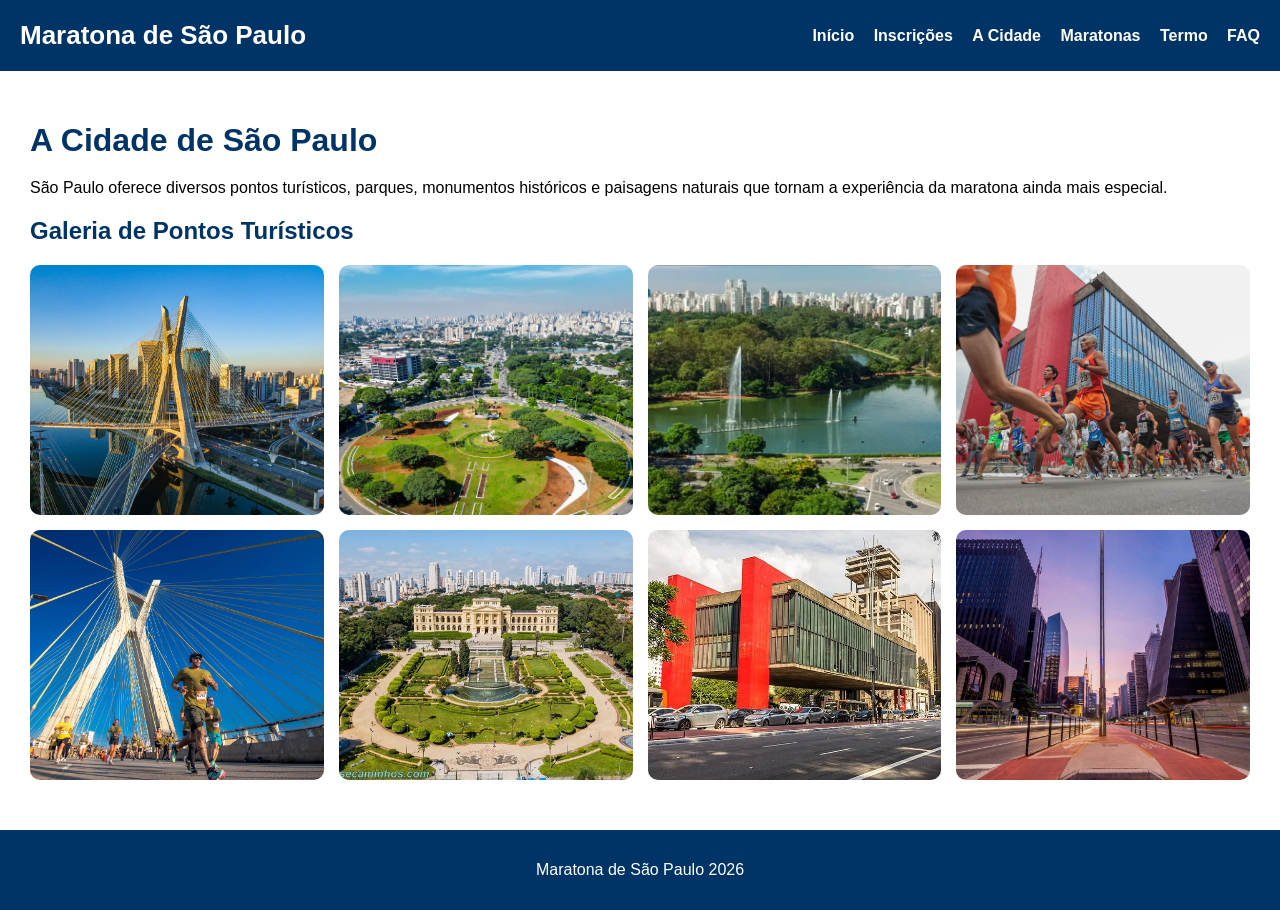
<file: cidade.html>
<!DOCTYPE html>
<html lang="pt-BR">

<head>
    <meta charset="UTF-8">
    <meta name="viewport" content="width=device-width, initial-scale=1.0">
    <title>A Cidade</title>

    <link rel="stylesheet" href="css/style.css">
</head>

<body>

<header>
    <div class="logo">Maratona de São Paulo</div>

    <nav>
        <a href="index.html">Início</a>
        <a href="inscricoes.html">Inscrições</a>
        <a href="cidade.html">A Cidade</a>
        <a href="maratonas.html">Maratonas</a>
        <a href="termo.html">Termo</a>
        <a href="faq.html">FAQ</a>
    </nav>
</header>

<main>

    <h1>A Cidade de São Paulo</h1>

    <p>
        São Paulo oferece diversos pontos turísticos,
        parques, monumentos históricos e paisagens naturais
        que tornam a experiência da maratona ainda mais especial.
    </p>

    <h2>Galeria de Pontos Turísticos</h2>

    <div class="galeria">

        <img class="foto" src="images/sao-paulo-1.jpg">
        <img class="foto" src="images/sao-paulo-2.jpg">
        <img class="foto" src="images/sao-paulo-3.jpg">
        <img class="foto" src="images/sao-paulo-4.jpg">
        <img class="foto" src="images/sao-paulo-5.jpg">
        <img class="foto" src="images/sao-paulo-6.jpg">
        <img class="foto" src="images/sao-paulo-7.jpg">
        <img class="foto" src="images/sao-paulo-8.jpg">

    </div>

    <div id="modal">
        <img id="imagemGrande">
    </div>

</main>

<footer>
    <p>Maratona de São Paulo 2026</p>
</footer>

<script>
const fotos = document.querySelectorAll(".foto");

const modal = document.getElementById("modal");

const imagemGrande = document.getElementById("imagemGrande");

fotos.forEach(foto => {

    foto.addEventListener("click", () => {

        modal.style.display = "flex";

        imagemGrande.src = foto.src;

    });

});

modal.onclick = () => {

    modal.style.display = "none";

};
</script>

</body>

</html>
</file>
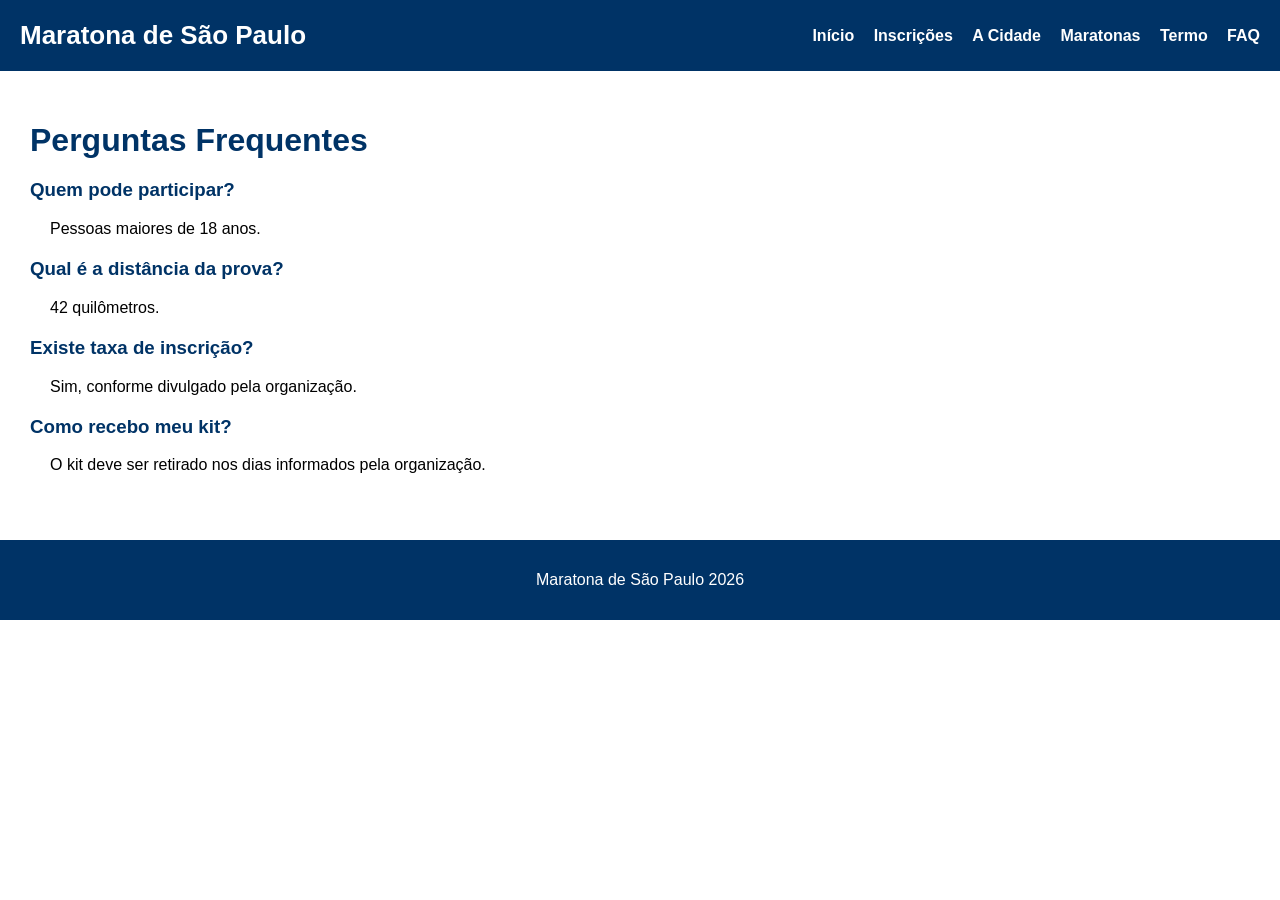
<file: faq.html>
<!DOCTYPE html>
<html lang="pt-BR">
<head>
    <meta charset="UTF-8">
    <meta name="viewport" content="width=device-width, initial-scale=1.0">
    <title>FAQ</title>

    <link rel="stylesheet" href="css/style.css">
</head>
<body>

<header>
    <div class="logo">Maratona de São Paulo</div>

    <nav>
        <a href="index.html">Início</a>
        <a href="inscricoes.html">Inscrições</a>
        <a href="cidade.html">A Cidade</a>
        <a href="maratonas.html">Maratonas</a>
        <a href="termo.html">Termo</a>
        <a href="faq.html">FAQ</a>
    </nav>
</header>

<main>

<h1>Perguntas Frequentes</h1>

<h3 class="pergunta">
Quem pode participar?
</h3>

<p class="resposta">
Pessoas maiores de 18 anos.
</p>

<h3 class="pergunta">
Qual é a distância da prova?
</h3>

<p class="resposta">
42 quilômetros.
</p>

<h3 class="pergunta">
Existe taxa de inscrição?
</h3>

<p class="resposta">
Sim, conforme divulgado pela organização.
</p>

<h3 class="pergunta">
Como recebo meu kit?
</h3>

<p class="resposta">
O kit deve ser retirado nos dias informados pela organização.
</p>

</main>

<footer>
    <p>Maratona de São Paulo 2026</p>
</footer>

</body>
</html>
</file>
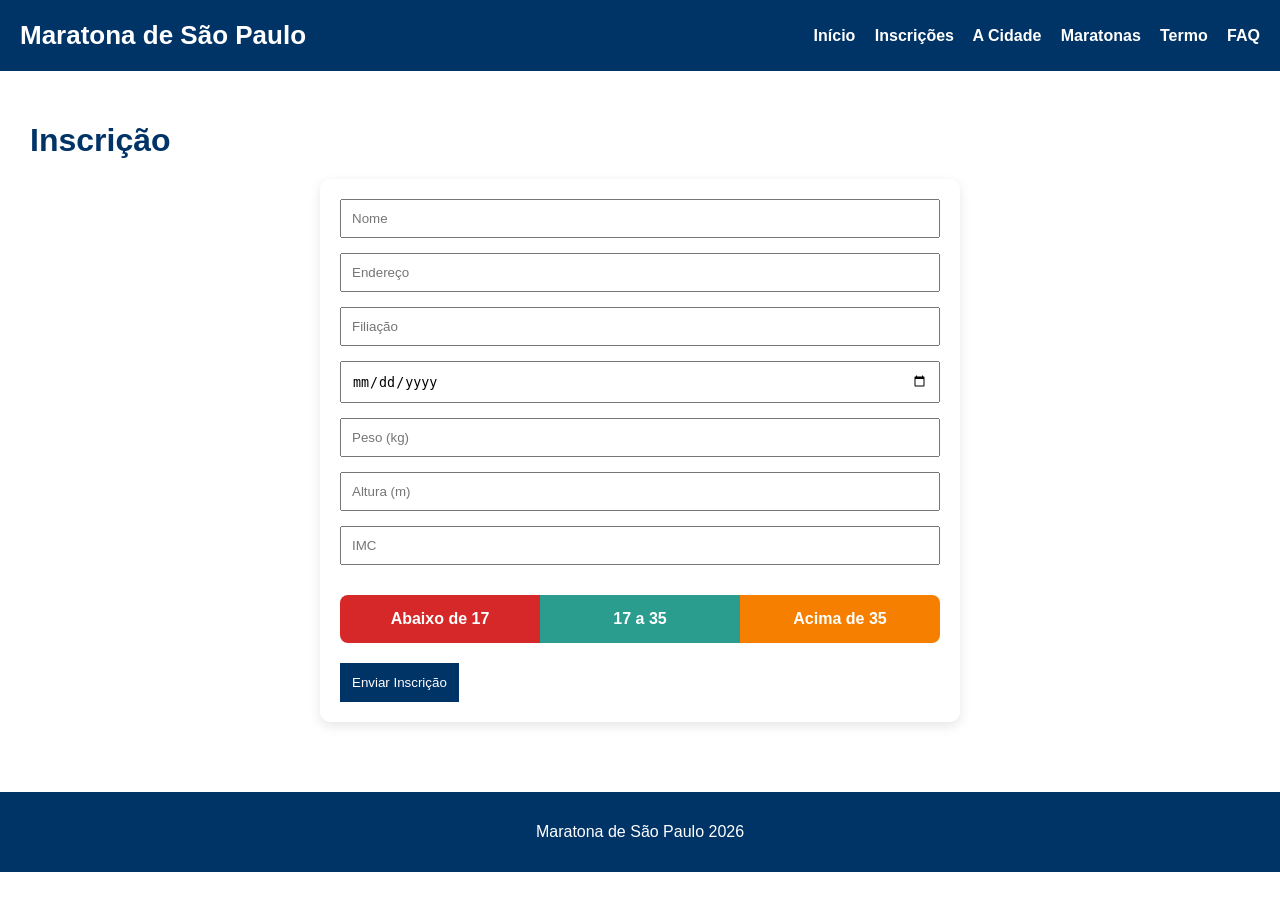
<file: inscricoes.html>
<!DOCTYPE html>
<html lang="pt-BR">
<head>
<meta charset="UTF-8">
<title>Inscrições</title>

</head>

<body>

<header>
<div class="logo">Maratona de São Paulo</div>

        <nav>
            <a href="index.html">Início</a>
            <a href="inscricoes.html">Inscrições</a>
            <a href="cidade.html">A Cidade</a>
            <a href="maratonas.html">Maratonas</a>
            <a href="termo.html">Termo</a>
            <a href="faq.html">FAQ</a>
        </nav>

<link rel="stylesheet" e href="css/style.css">
</header>

<main>

<h1>Inscrição</h1>

<form id="formInscricao">

<input type="text" id="nome" placeholder="Nome" required>

<input type="text" id="endereco" placeholder="Endereço" required>

<input type="text" id="filiacao" placeholder="Filiação" required>

<input type="date" id="nascimento" required>

<input type="number" id="peso" placeholder="Peso (kg)" required>

<input type="number" id="altura" placeholder="Altura (m)" step="0.01" required>

<input type="text" id="imc" placeholder="IMC" readonly>
<p id="status-imc"></p>

<div class="regua-imc">

    <div class="faixa baixo">
        Abaixo de 17
    </div>

    <div class="faixa ideal">
        17 a 35
    </div>

    <div class="faixa alto">
        Acima de 35
    </div>

</div>

<button type="submit">
Enviar Inscrição
</button>

</form>

</main>

<footer>
<p>Maratona de São Paulo 2026</p>
</footer>

<script>

const peso = document.getElementById("peso");
const altura = document.getElementById("altura");
const imcCampo = document.getElementById("imc");
const statusIMC = document.getElementById("status-imc");

function calcularIMC(){

    let valorPeso = parseFloat(peso.value);
    let valorAltura = parseFloat(altura.value);

    if(!valorPeso || !valorAltura){
        return;
    }

    let imc = valorPeso / (valorAltura * valorAltura);

    imcCampo.value = imc.toFixed(2);

    if(imc < 17){
        statusIMC.innerHTML = "IMC abaixo do permitido para a prova";
        statusIMC.style.color = "red";
    }
    else if(imc > 35){
        statusIMC.innerHTML = "IMC acima do permitido para a prova";
        statusIMC.style.color = "red";
    }
    else{
        statusIMC.innerHTML = "IMC apto para inscrição";
        statusIMC.style.color = "green";
    }
}

peso.addEventListener("input", calcularIMC);
altura.addEventListener("input", calcularIMC);

document.getElementById("formInscricao")
.addEventListener("submit", function(e){

    e.preventDefault();

    let imc =
        parseFloat(imcCampo.value);

    if(imc < 17 || imc > 35){

        alert("IMC fora da faixa permitida (17 a 35).");

        return;
    }

    alert("Inscrição realizada com sucesso!");

});

</script>
<script>

const fotos =
document.querySelectorAll(".foto");

const modal =
document.getElementById("modal");

const grande =
document.getElementById("imagemGrande");

fotos.forEach(foto=>{

foto.addEventListener("click",()=>{

modal.style.display="flex";

grande.src=foto.src;

});

});

modal.onclick=()=>{
modal.style.display="none";
};

</script>

</body>
</html>
</file>
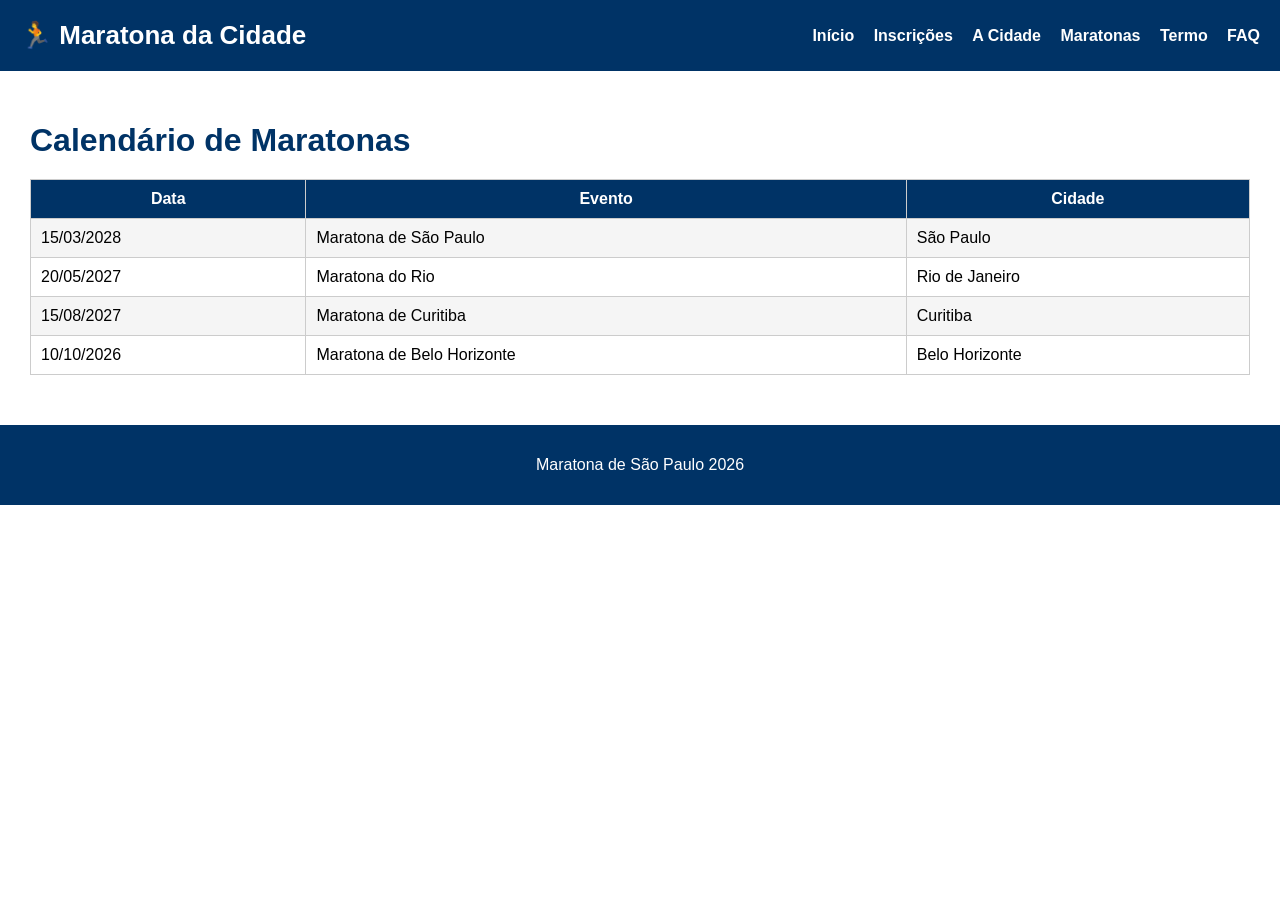
<file: maratonas.html>
<!DOCTYPE html>
<html lang="pt-BR">
<head>
    <meta charset="UTF-8">
    <meta name="viewport" content="width=device-width, initial-scale=1.0">
    <title>Próximas Maratonas</title>

    <link rel="stylesheet" href="css/style.css">
</head>
<body>

<header>
    <div class="logo">🏃 Maratona da Cidade</div>

    <nav>
        <a href="index.html">Início</a>
        <a href="inscricoes.html">Inscrições</a>
        <a href="cidade.html">A Cidade</a>
        <a href="maratonas.html">Maratonas</a>
        <a href="termo.html">Termo</a>
        <a href="faq.html">FAQ</a>
    </nav>
</header>

<main>

<h1>Calendário de Maratonas</h1>

<table>
    <tr>
        <th>Data</th>
        <th>Evento</th>
        <th>Cidade</th>
    </tr>

    <tr>
        <td>15/03/2028</td>
        <td>Maratona de São Paulo</td>
        <td>São Paulo</td>
    </tr>

    <tr>
        <td>20/05/2027</td>
        <td>Maratona do Rio</td>
        <td>Rio de Janeiro</td>
    </tr>

    <tr>
        <td>15/08/2027</td>
        <td>Maratona de Curitiba</td>
        <td>Curitiba</td>
    </tr>

    <tr>
        <td>10/10/2026</td>
        <td>Maratona de Belo Horizonte</td>
        <td>Belo Horizonte</td>
    </tr>
</table>

</main>

<footer>
    <p>Maratona de São Paulo 2026</p>
</footer>

</body>
</html>
</file>
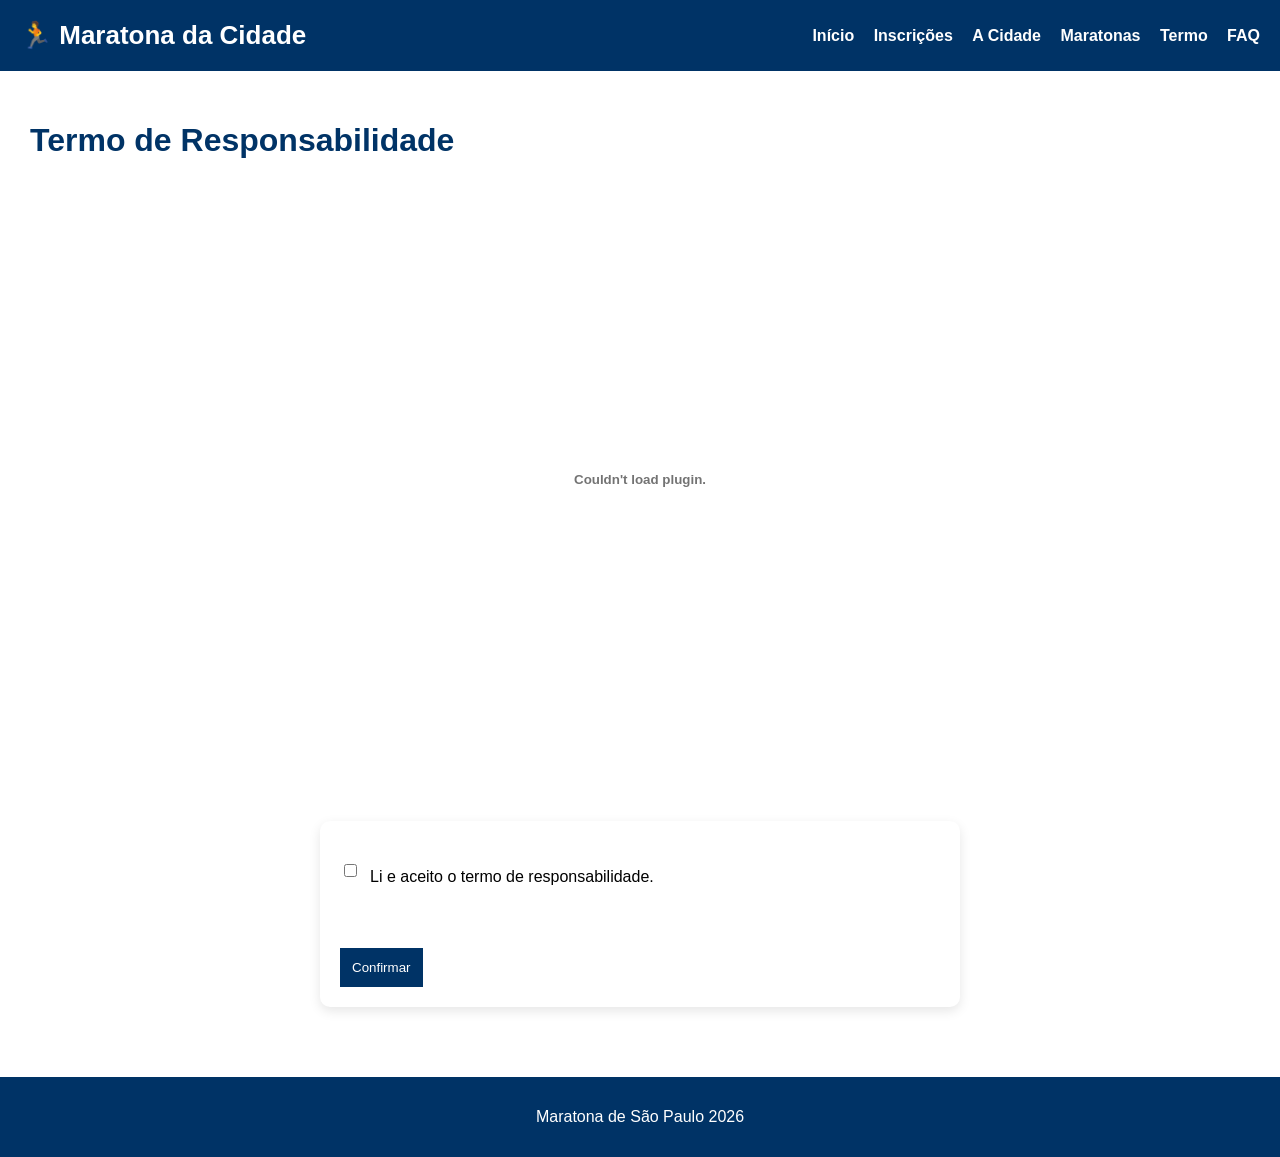
<file: termo.html>
<!DOCTYPE html>
<html lang="pt-BR">

<head>
    <meta charset="UTF-8">
    <meta name="viewport" content="width=device-width, initial-scale=1.0">
    <title>Termo de Responsabilidade</title>

    <link rel="stylesheet" href="css/style.css">
</head>
<body>

<header>
    <div class="logo">🏃 Maratona da Cidade</div>

    <nav>
        <a href="index.html">Início</a>
        <a href="inscricoes.html">Inscrições</a>
        <a href="cidade.html">A Cidade</a>
        <a href="maratonas.html">Maratonas</a>
        <a href="termo.html">Termo</a>
        <a href="faq.html">FAQ</a>
    </nav>
</header>

<main>

<h1>Termo de Responsabilidade</h1>

<embed
    src="pdf/termo.pdf"
    width="100%"
    height="600px"
    type="application/pdf">


<br><br>

<form>
    <label class="aceite-termo">
        <input type="checkbox" required>
        Li e aceito o termo de responsabilidade.
    </label>

    <br><br>

    <button type="submit">
        Confirmar
    </button>
</form>

</main>

<footer>
    <p>Maratona de São Paulo 2026</p>
</footer>

</body>
</html>
</file>
<file: css/style.css>
body {
    margin: 0;
    font-family: Arial, sans-serif;
}

header {
    background-color: #003366;
    color: white;
    padding: 20px;
    display: flex;
    justify-content: space-between;
    align-items: center;
}

main{
    padding: 30px;
}

h1{
    color:#003366;
    margin-bottom:20px;
}

h2{
    color:#003366;
    margin-top:20px;
}

nav a {
    color: white;
    text-decoration: none;
    margin-left: 15px;
    font-weight: bold;
    transition: 0.3s;
}

nav a:hover {
    color: #ffd60a;
}

.banner {
    text-align: center;
    padding: 30px;
}

.slider {
    text-align: center;
    margin-top: 20px;
}

.slider img {
    width: 90%;
    max-width: 900px;
}

footer {
    background-color: #003366;
    color: white;
    text-align: center;
    padding: 15px;
    margin-top: 20px;
}

.logo {
    font-size: 26px;
    font-weight: bold;
}

.banner h1 {
    color: #003366;
    font-size: 48px;
    margin-bottom: 20px;
}

.banner h2 {
    font-size: 32px;
    margin-bottom: 20px;
}

#contador {
    font-size: 36px;
    color: #d62828;
    font-weight: bold;
}

.slider img {
    border-radius: 15px;
    box-shadow: 0 4px 10px rgba(0,0,0,.3);
}

.galeria{
    display:grid;
    grid-template-columns:repeat(auto-fit,minmax(250px,1fr));
    gap:15px;
    margin-top:20px;
}

.galeria img{
    width:100%;
    height:250px;
    object-fit:cover;
    border-radius:10px;
    cursor:pointer;
}

#modal{
    display:none;
    position:fixed;
    top:0;
    left:0;
    width:100%;
    height:100%;
    background:rgba(0,0,0,0.9);
    justify-content:center;
    align-items:center;
}

#imagemGrande{
    max-width:90%;
    max-height:90%;
}

table{
    width:100%;
    border-collapse:collapse;
    margin-top:20px;
}

table th,
table td{
    border:1px solid #ccc;
    padding:10px;
}

table th{
    background:#003366;
    color:white;
}

.pergunta{
    color:#003366;
    margin-top:20px;
}

.resposta{
    margin-left:20px;
}

form{
    background:white;
    padding:20px;
    border-radius:10px;
    max-width:600px;
}

input{
    width:100%;
    padding:10px;
    margin-bottom:15px;
}

button{
    background:#003366;
    color:white;
    border:none;
    padding:12px;
    cursor:pointer;
}

.aceite-termo{
    display:flex;
    align-items:center;
    gap:10px;
    margin:20px 0;
}

.aceite-termo input{
    width:auto;
}

form{
    margin: 20px auto;
}

input{
    box-sizing:border-box;
}

button:hover{
    background:#00509e;
}

.regua-imc{
    display:flex;
    margin-top:15px;
    margin-bottom:20px;
    border-radius:8px;
    overflow:hidden;
}

.faixa{
    flex:1;
    text-align:center;
    padding:15px;
    color:white;
    font-weight:bold;
}

.baixo{
    background:#d62828;
}

.ideal{
    background:#2a9d8f;
}

.alto{
    background:#f77f00;
}

#status-imc{
    margin-top:10px;
    margin-bottom:15px;
    font-weight:bold;
}

form{
    box-shadow: 0 4px 12px rgba(0,0,0,0.1);
}

.galeria img:hover{
    transform: scale(1.03);
    transition: 0.3s;
}

table tr:nth-child(even){
    background-color:#f5f5f5;
}

table tr:hover{
    background-color:#e8f1ff;
}
</file>
